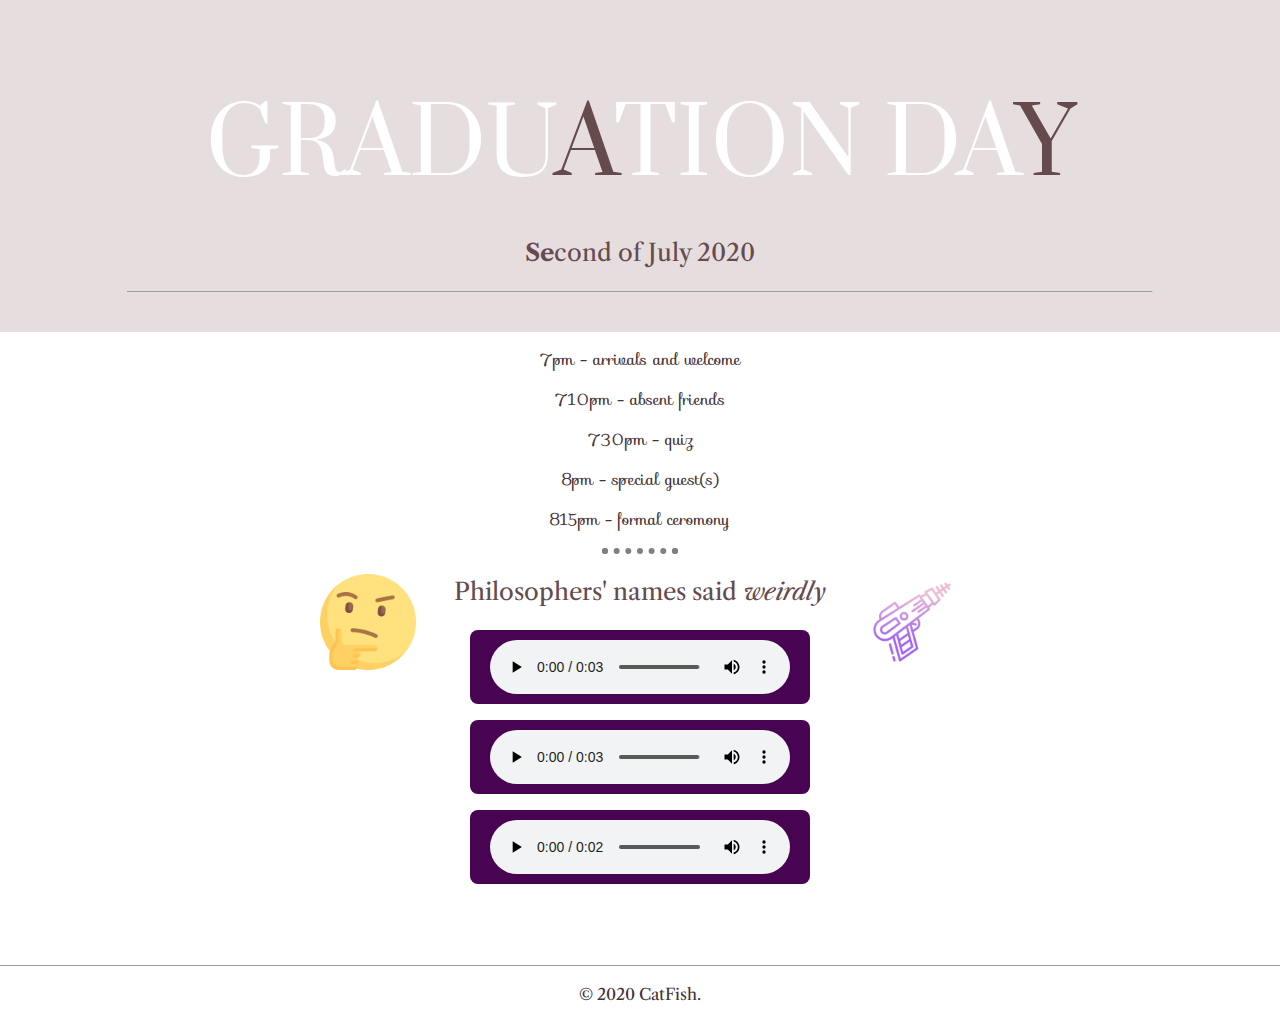
<file: index.html>
<!DOCTYPE html>
<html lang="en" dir="ltr">

<head>
  <meta charset="utf-8">
  <title>ACE graduates</title>
  <link rel="stylesheet" href="css/styles.css">
  <link rel="icon" href="favicon.ico">
  <link href="https://fonts.googleapis.com/css2?family=Adamina&family=Sofia&family=Prata&family=Alatsi&family=Libre+Caslon+Text&family=Muli:wght@200&display=swap" rel="stylesheet">
</head>

<body>
  <div class="top-container">
    <h1>GRADU<span class="ay">A</span>TION DA<span class="ay">Y</span></h1> 
    <h2><span class="se">Se</span>cond of July 2020</h2>  
    <hr class="dramatic"> 
  </div> 

  <div class="middle-container">    
    <div class="itenary">
        <p>7pm - arrivals and welcome</p>
        <p>710pm - absent friends</p>
        <p>730pm - quiz</p>
        <p>8pm - special guest(s)</p>
        <p>815pm - formal ceromony</p>
    </div>
    <hr class="flowing">
    <div class="games">
      <img class="thinking" src="images/thinking.png" alt="pondering-image">       
      <img class ="gun" src="images/laser-gun.png" alt="raygun-image">
      <h2>Philosophers' names said<span class="weird"> weirdly</span></h2>
      <div class ="games-row">
        <audio class="btn" controls>
          <source src="sound/1.m4a">
        </audio>
      </div>  
      <div class ="games-row">
        <audio class="btn" controls>
          <source src="sound/2.m4a">
        </audio>
      </div>  
      <div class ="games-row">
        <audio class="btn" controls>
          <source src="sound/3.m4a">
        </audio>
      </div>  
    </div>
  </div>

  <div class="bottom-container">
    <hr class="dramaticfinale">
    <div class="copyright">
      <p>© 2020 CatFish.</p>
    </div> 
  </div>

</body>

</html>
</file>
<file: css/styles.css>
/* generic settings for site */

body {
  margin:0px auto 0px auto;
  font-family: 'Libre Caslon Text', serif;
  font-size: 1rem; 
  text-align: center;
  color: #443235;
  font-weight: lighter;
  line-height: 1.5;
}

/* container settings */

.top-container {
  position: relative;
  padding: 30px 0; 
  background-color: #e6ddde;
}

.middle-container {
  margin: 0px auto 50px auto;
}

.bottom-container {
  position:relative;
  padding: 5px 0;
}

/* header settings */

h1 {
  font-size: 5.625rem;
  font-family: 'Prata', serif;
  color: white;
  font-weight: normal;
  margin: 50px auto 0 auto;
}

h2 {
  padding-bottom: 80px
  font-size: 2.5rem;
  color: #654a4e;
  font-weight: normal;
}

/* specific HR settings */

hr {
  border-color: solid #654a4e;
  border-bottom: none;
  width: 100%;
  margin: 10px auto;
}

hr.flowing {
  border:dotted 6px;
  border-bottom: none;
  width: 5%;
}

hr.dramatic {
  width: 80%;
}

/* class specific settings */

.itenary {
  font-family:'Sofia', serif;
}

.games{
  width:50%;
  margin:10px auto;
}

.games-row{
  padding-bottom: 10px;
}

/* text formatting - specific settings */

.ay {
  color: #654a4e; 
}

.se {
  font-weight: bold;
}

.weird {
  font-style: italic;
}


/* image formatting - specific images */

.thinking {
  width: 15%;
  float: left;
}

.gun {
  width:15%;
  float: right;
}

/* button settings from css3 button generator */

.btn {
  background: #480452;
  background-image: -webkit-linear-gradient(top, #480452, #480452);
  background-image: -moz-linear-gradient(top, #480452, #480452);
  background-image: -ms-linear-gradient(top, #480452, #480452);
  background-image: -o-linear-gradient(top, #480452, #480452);
  background-image: linear-gradient(to bottom, #480452, #480452);
  -webkit-border-radius: 8;
  -moz-border-radius: 8;
  border-radius: 8px;
  font-family: Arial;
  color: #ffffff;
  font-size: 20px;
  padding: 10px 20px 10px 20px;
  text-decoration: none;
}

.btn:hover {
  background: #8859a3;
  text-decoration: none;
}
</file>
